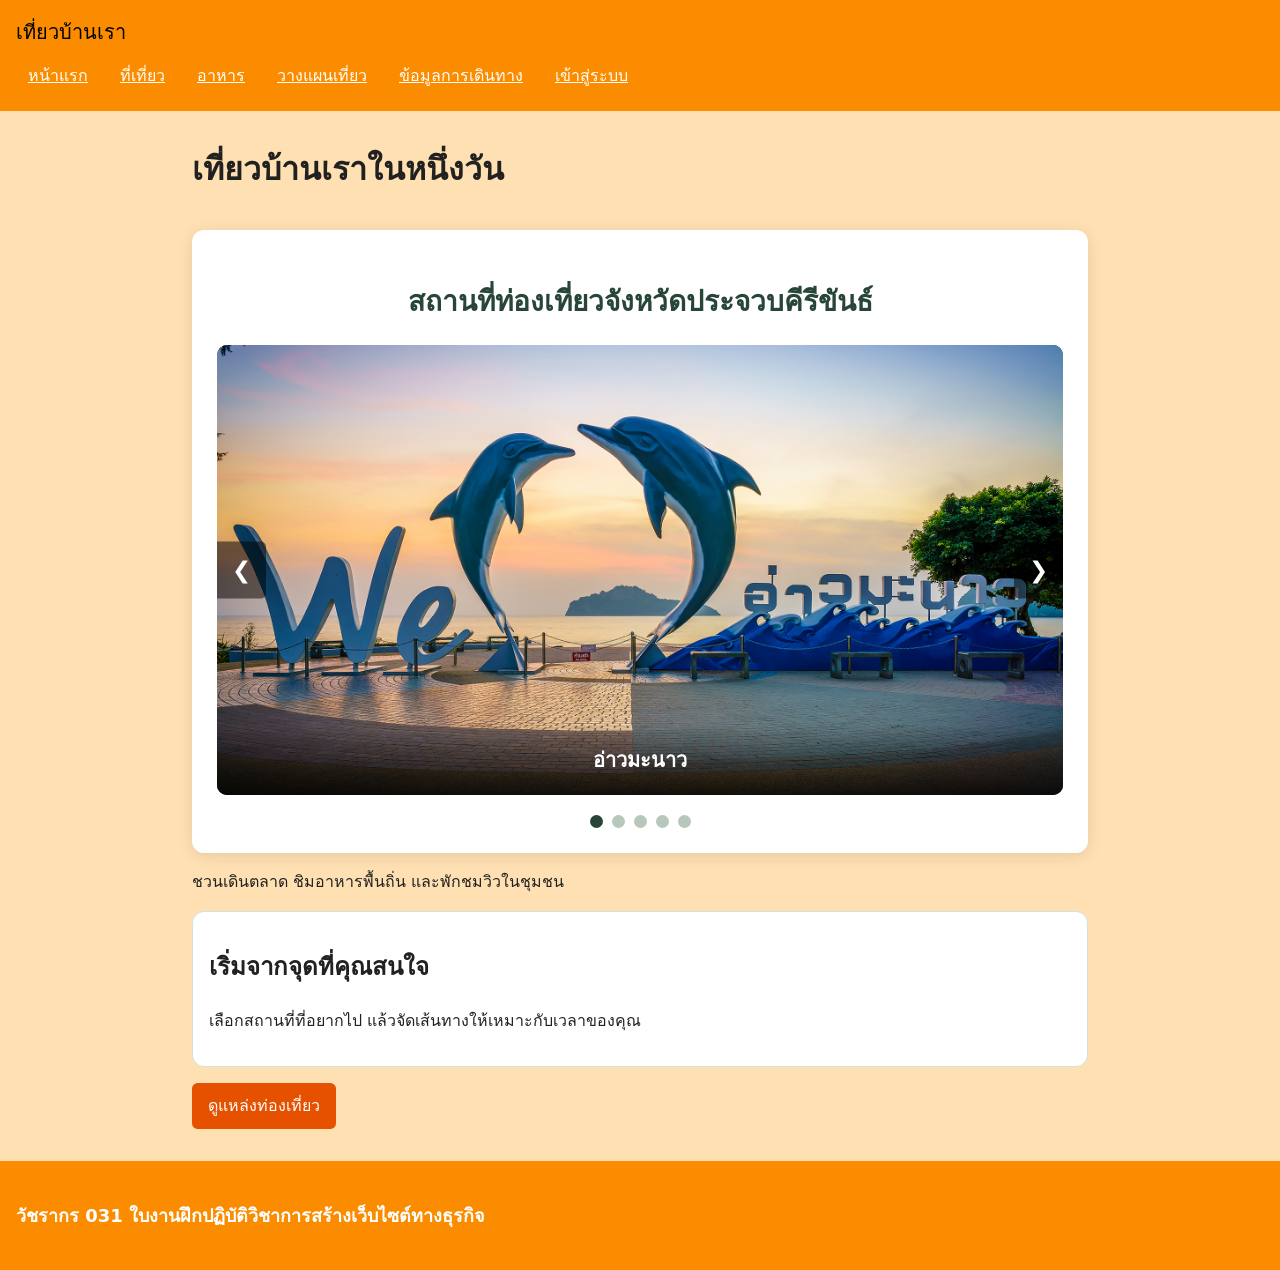
<file: index.html>
<! doctype html>
<html lang="th">
<head>
	<meta charset="utf-8">
	<meta name="viewport" content="width=device-width, initial-scale=1">
	<title>เที่ยวบ้านเรา</title>
	<link rel="stylesheet" href="style.css">
	<script src="script.js" defer></script>
</head>
<body>
	<header>
		<p class="site-name">เที่ยวบ้านเรา</p>
		<nav aria-label="เมนูหลัก">
	<ul>
		<li><a href="index.html" >หน้าแรก</a></li>
		<li><a href="places.html">ที่เที่ยว</a></li>
		<li><a href="food.html">อาหาร</a></li>
		<li><a href="plan.html">วางแผนเที่ยว</a></li>
		<li><a href="travel.html">ข้อมูลการเดินทาง</a></li>	
		<li id="loginMenu">
   		 <a href="login.html">เข้าสู่ระบบ</a>
		</li>
		<li id="userMenu" style="display: none;">
    		<span id="welcomeUser"></span>
    		<button type="button" id="logoutBtn">ออกจากระบบ</button>
		</li>

	</ul>
	</nav>
</header>
<main>
<h1>เที่ยวบ้านเราในหนึ่งวัน</h1>

<section class="gallery-section">
    <h2>สถานที่ท่องเที่ยวจังหวัดประจวบคีรีขันธ์</h2>

    <div class="slideshow">

        <div class="slide active">
            <img src="images/aomanow.jpg" alt="อ่าวมะนาว">
            <div class="slide-caption">อ่าวมะนาว</div>
        </div>

        <div class="slide">
            <img src="images/Kaow.jpg" alt="เขาช่องกระจก">
            <div class="slide-caption">เขาช่องกระจก</div>
        </div>

        <div class="slide">
            <img src="images/KLM.jpg" alt="เขาล้อมหมวก">
            <div class="slide-caption">เขาล้อมหมวก</div>
        </div>

        <div class="slide">
            <img src="images/lukmuang.jpg" alt="ศาลหลักเมือง">
            <div class="slide-caption">ศาลหลักเมือง</div>
        </div>

        <div class="slide">
            <img src="images/sapanpla.jpg" alt="สะพานปลา">
            <div class="slide-caption">สะพานปลา</div>
        </div>

        <button class="prev" id="prevSlide">&#10094;</button>
        <button class="next" id="nextSlide">&#10095;</button>

    </div>
    <div class="dots" id="slideDots"></div>
</section>
<p>ชวนเดินตลาด ชิมอาหารพื้นถิ่น และพักชมวิวในชุมชน</p>
<section class="card">
<h2>เริ่มจากจุดที่คุณสนใจ</h2>
<p>เลือกสถานที่ที่อยากไป แล้วจัดเส้นทางให้เหมาะกับเวลาของคุณ</p>
</section>
<a class="button" href="places.html">ดูแหล่งท่องเที่ยว</a>
</main>
<footer>
<p>วัชรากร 031 ใบงานฝึกปฏิบัติวิชาการสร้างเว็บไซต์ทางธุรกิจ</p>

</footer>
</body>
</html>
</file>
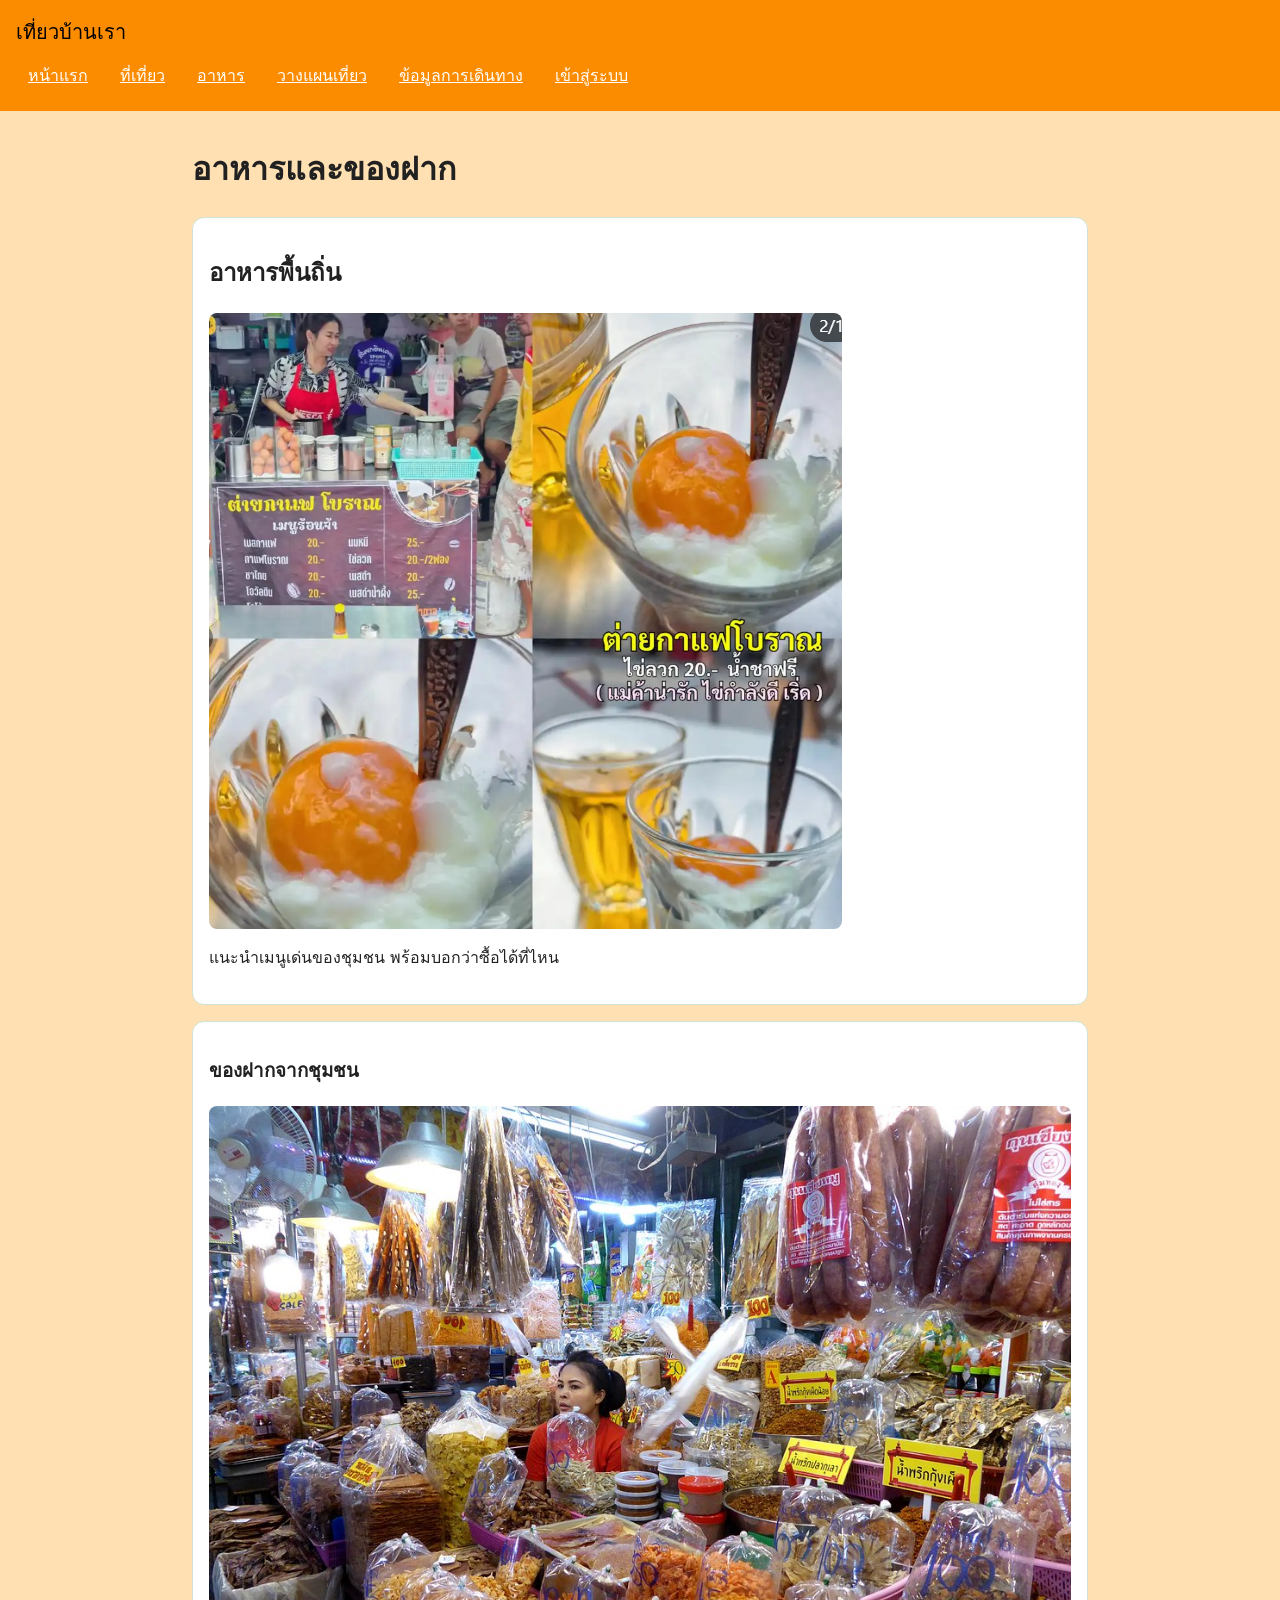
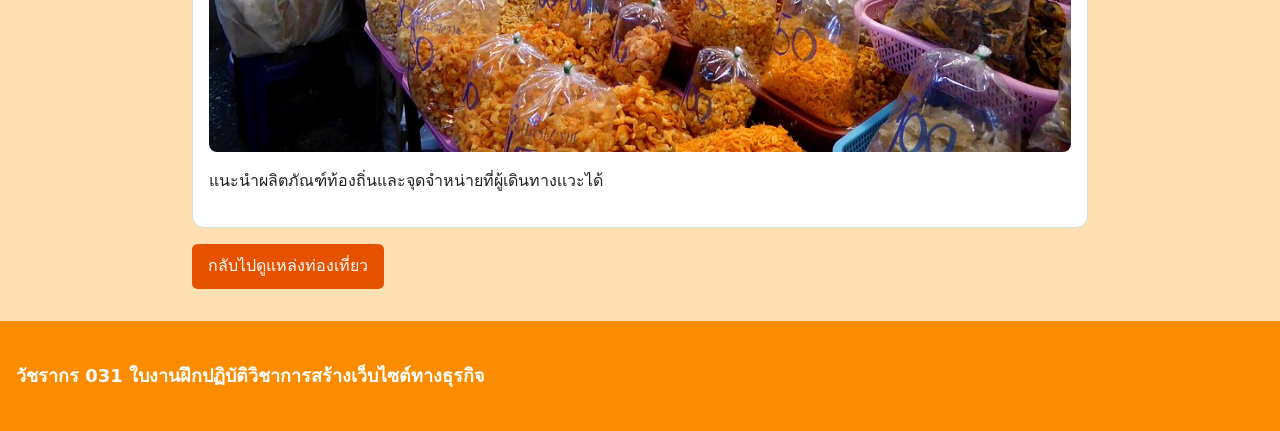
<file: food.html>
<! doctype html>
<html lang="th">
<head>
	<meta charset="utf-8">
	<meta name="viewport" content="width=device-width, initial-scale=1">
	<title>เที่ยวบ้านเรา</title>
	<link rel="stylesheet" href="style.css">
	<script src="script.js" defer></script>
</head>
<body>
	<header>
		<p class="site-name">เที่ยวบ้านเรา</p>
		<nav aria-label="เมนูหลัก">
	<ul>
		<li><a href="index.html" >หน้าแรก</a></li>
		<li><a href="places.html">ที่เที่ยว</a></li>
		<li><a href="food.html">อาหาร</a></li>
		<li><a href="plan.html">วางแผนเที่ยว</a></li>
		<li><a href="travel.html">ข้อมูลการเดินทาง</a></li>
		<li id="loginMenu">
   		 <a href="login.html">เข้าสู่ระบบ</a>
		</li>
		<li id="userMenu" style="display: none;">
    		<span id="welcomeUser"></span>
    		<button type="button" id="logoutBtn">ออกจากระบบ</button>
		</li>
	</ul>
	</nav>
</header>
<main>
<h1>อาหารและของฝาก</h1>
<section class="card">
<h2>อาหารพื้นถิ่น</h2>
<img src="images/pic2.png">
<p>แนะนำเมนูเด่นของชุมชน พร้อมบอกว่าซื้อได้ที่ไหน</p>
</section>
<section class="card">
<h3>ของฝากจากชุมชน</h3>
<img src="images/market1.jpg">
<p>แนะนำผลิตภัณฑ์ท้องถิ่นและจุดจำหน่ายที่ผู้เดินทางเเวะได้</p>
</section>
<a class="button" href="places.html">กลับไปดูแหล่งท่องเที่ยว</a>
</main>
<footer>
<p>วัชรากร 031 ใบงานฝึกปฏิบัติวิชาการสร้างเว็บไซต์ทางธุรกิจ</p>

</footer>
</body>
</html>
</file>
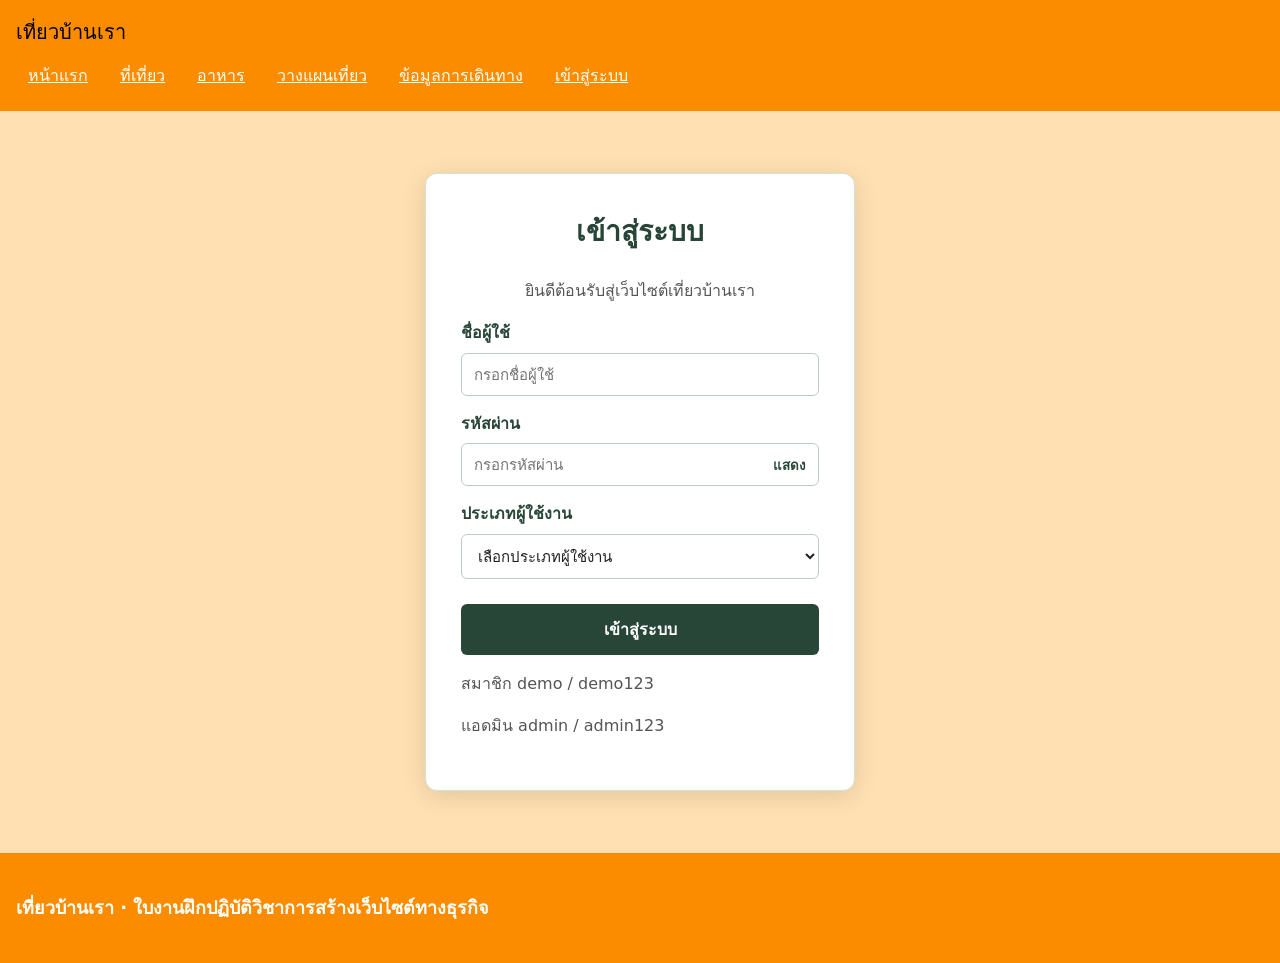
<file: login.html>
<!DOCTYPE html>
<html lang="th">
<head>
    <meta charset="UTF-8">
    <meta name="viewport" content="width=device-width, initial-scale=1">
    <title>เข้าสู่ระบบ - เที่ยวบ้านเรา</title>
    <link rel="stylesheet" href="style.css">
    <script src="script.js" defer></script>
</head>
<body>

<header>
    <p class="site-name">เที่ยวบ้านเรา</p>
    <nav>
        <ul>
            <li><a href="index.html">หน้าแรก</a></li>
            <li><a href="places.html">ที่เที่ยว</a></li>
            <li><a href="food.html">อาหาร</a></li>
            <li><a href="plan.html">วางแผนเที่ยว</a></li>
            <li><a href="travel.html">ข้อมูลการเดินทาง</a></li>
            <li id="loginMenu">
   		 <a href="login.html">เข้าสู่ระบบ</a>
		</li>
		<li id="userMenu" style="display: none;">
    		<span id="welcomeUser"></span>
    		<button type="button" id="logoutBtn">ออกจากระบบ</button>
		</li>
        </ul>
    </nav>
</header>

<main class="login-main">
    <section class="login-container">
        <h1>เข้าสู่ระบบ</h1>
        <p>ยินดีต้อนรับสู่เว็บไซต์เที่ยวบ้านเรา</p>

        <form id="loginForm">
            <label for="username">ชื่อผู้ใช้</label>
            <input type="text" id="username"
                   placeholder="กรอกชื่อผู้ใช้"
                   autocomplete="username" required>

            <label for="password">รหัสผ่าน</label>
            <div class="password-box">
                <input type="password" id="password"
                       placeholder="กรอกรหัสผ่าน"
                       autocomplete="current-password" required>
                <button type="button" id="togglePassword">
                    แสดง
                </button>
            </div>

            <label for="role">ประเภทผู้ใช้งาน</label>
            <select id="role" required>
                <option value="">เลือกประเภทผู้ใช้งาน</option>
                <option value="member">สมาชิก</option>
                <option value="admin">ผู้ดูแลระบบ</option>
            </select>

            <button type="submit" class="login-btn">
                เข้าสู่ระบบ
            </button>
	<p>สมาชิก demo /  demo123 </p>
	<p>แอดมิน admin /  admin123 </p>
            <p id="loginMessage" role="status"></p>
        </form>
    </section>
</main>

<footer>
    <p>เที่ยวบ้านเรา · ใบงานฝึกปฏิบัติวิชาการสร้างเว็บไซต์ทางธุรกิจ</p>
</footer>

<script>
document.getElementById("togglePassword").addEventListener("click", function () {
    const input = document.getElementById("password");
    const visible = input.type === "password";

    input.type = visible ? "text" : "password";
    this.textContent = visible ? "ซ่อน" : "แสดง";
});

document.getElementById("loginForm").addEventListener("submit", function (e) {
    e.preventDefault();

    const username = document.getElementById("username").value.trim();
    const password = document.getElementById("password").value;
    const role = document.getElementById("role").value;
    const message = document.getElementById("loginMessage");

    const member = username === "demo" &&
                   password === "demo123" &&
                   role === "member";

    const admin = username === "admin" &&
                  password === "admin123" &&
                  role === "admin";

    if (member || admin) {
        message.textContent = "เข้าสู่ระบบสำเร็จ";
        message.style.color = "green";

        sessionStorage.setItem("travelUser", username);

        window.location.href = "index.html";
    } else {
        message.textContent = "ข้อมูลเข้าสู่ระบบไม่ถูกต้อง";
        message.style.color = "red";
    }
});
</script>

</body>
</html>
</file>
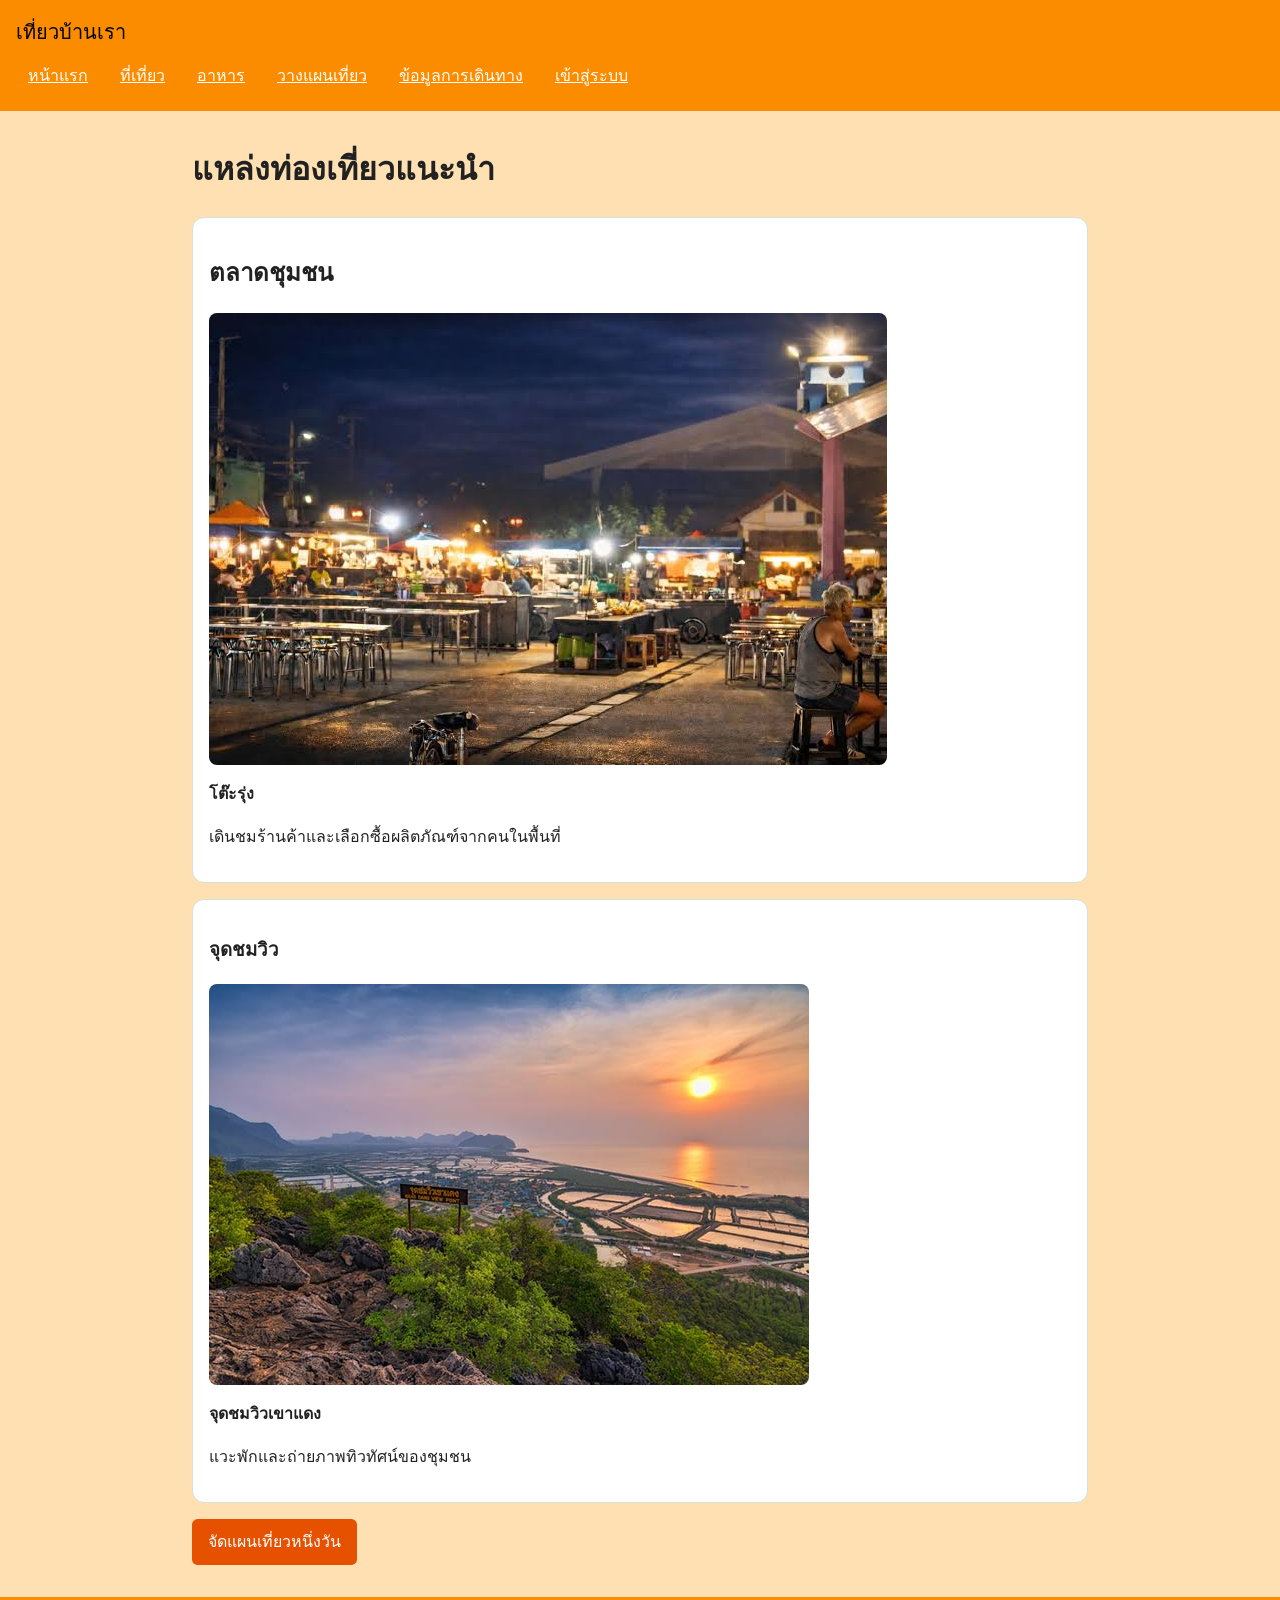
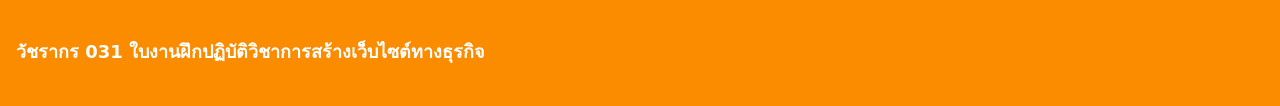
<file: places.html>
<! doctype html>
<html lang="th">
<head>
	<meta charset="utf-8">
	<meta name="viewport" content="width=device-width, initial-scale=1">
	<title>เที่ยวบ้านเรา</title>
	<link rel="stylesheet" href="style.css">
	<script src="script.js" defer></script>
</head>
<body>
	<header>
		<p class="site-name">เที่ยวบ้านเรา</p>
		<nav aria-label="เมนูหลัก">
	<ul>
		<li><a href="index.html" >หน้าแรก</a></li>
		<li><a href="places.html">ที่เที่ยว</a></li>
		<li><a href="food.html">อาหาร</a></li>
		<li><a href="plan.html">วางแผนเที่ยว</a></li>
		<li><a href="travel.html">ข้อมูลการเดินทาง</a></li>
		<li id="loginMenu">
   		 <a href="login.html">เข้าสู่ระบบ</a>
		</li>
		<li id="userMenu" style="display: none;">
    		<span id="welcomeUser"></span>
    		<button type="button" id="logoutBtn">ออกจากระบบ</button>
		</li>
	</ul>
	</nav>
</header>
<main>
<h1>แหล่งท่องเที่ยวแนะนำ</h1>

<section class="card">
<h2>ตลาดชุมชน</h2>
<img src="images/T.jpg">
	<p><b>โต๊ะรุ่ง</b></p>
<p>เดินชมร้านค้าและเลือกซื้อผลิตภัณฑ์จากคนในพื้นที่</p>
</section>
<section class="card">
<h3>จุดชมวิว</h3>
<img src="images/kred.jpg">
	<p><b>จุดชมวิวเขาแดง</b></p>
<p>แวะพักและถ่ายภาพทิวทัศน์ของชุมชน</p>
</section>
<a class="button" href="places.html">จัดแผนเที่ยวหนึ่งวัน</a>
</main>
<footer>
<p>วัชรากร 031 ใบงานฝึกปฏิบัติวิชาการสร้างเว็บไซต์ทางธุรกิจ</p>

</footer>
</body>
</html>
</file>
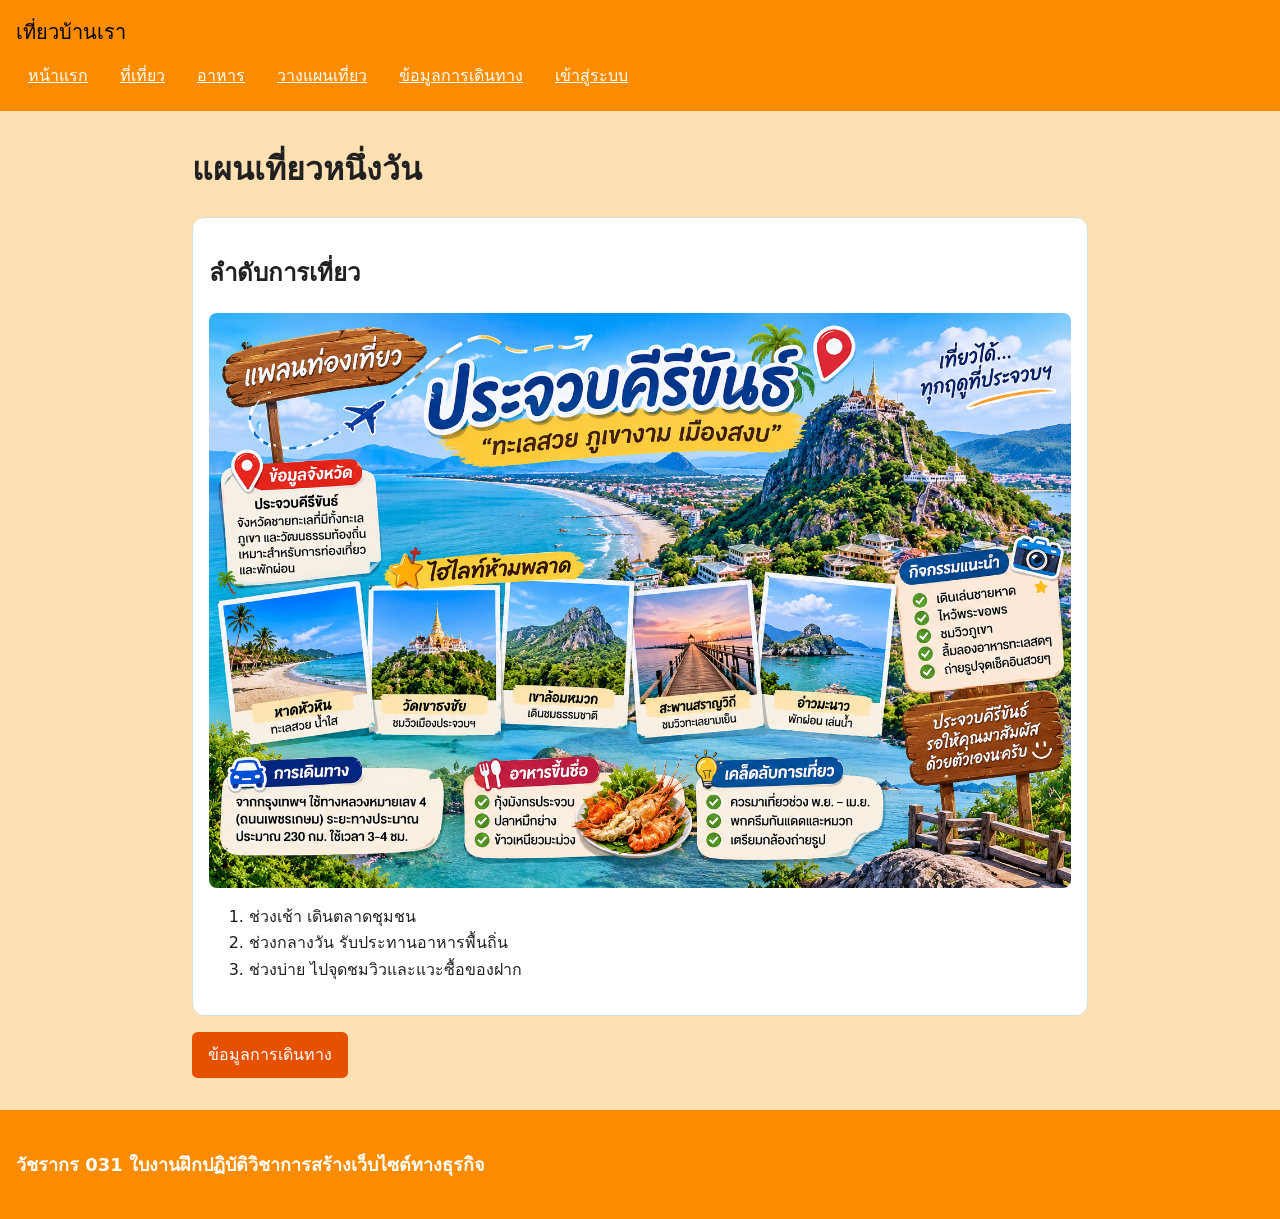
<file: plan.html>
<! doctype html>
<html lang="th">
<head>
	<meta charset="utf-8">
	<meta name="viewport" content="width=device-width, initial-scale=1">
	<title>เที่ยวบ้านเรา</title>
	<link rel="stylesheet" href="style.css">
	<script src="script.js" defer></script>
</head>
<body>
	<header>
		<p class="site-name">เที่ยวบ้านเรา</p>
		<nav aria-label="เมนูหลัก">
	<ul>
		<li><a href="index.html" >หน้าแรก</a></li>
		<li><a href="places.html">ที่เที่ยว</a></li>
		<li><a href="food.html">อาหาร</a></li>
		<li><a href="plan.html">วางแผนเที่ยว</a></li>
		<li><a href="travel.html">ข้อมูลการเดินทาง</a></li>
		<li id="loginMenu">
   		 <a href="login.html">เข้าสู่ระบบ</a>
		</li>
		<li id="userMenu" style="display: none;">
    		<span id="welcomeUser"></span>
    		<button type="button" id="logoutBtn">ออกจากระบบ</button>
		</li>
	</ul>
	</nav>
</header>
<main>
<h1>แผนเที่ยวหนึ่งวัน</h1>
<section class="card">
<h2>ลำดับการเที่ยว</h2>
 <img src=images/ptp.png>
<ol>
	<li>ช่วงเช้า เดินตลาดชุมชน</li>
	<li>ช่วงกลางวัน รับประทานอาหารพื้นถิ่น</li>
	<li>ช่วงบ่าย ไปจุดชมวิวและแวะซื้อของฝาก</li>
</ol>
</section>
<a class="button" href="places.html">ข้อมูลการเดินทาง</a>
</main>
<footer>
<p>วัชรากร 031 ใบงานฝึกปฏิบัติวิชาการสร้างเว็บไซต์ทางธุรกิจ</p>
</footer>
</body>
</html>
</file>
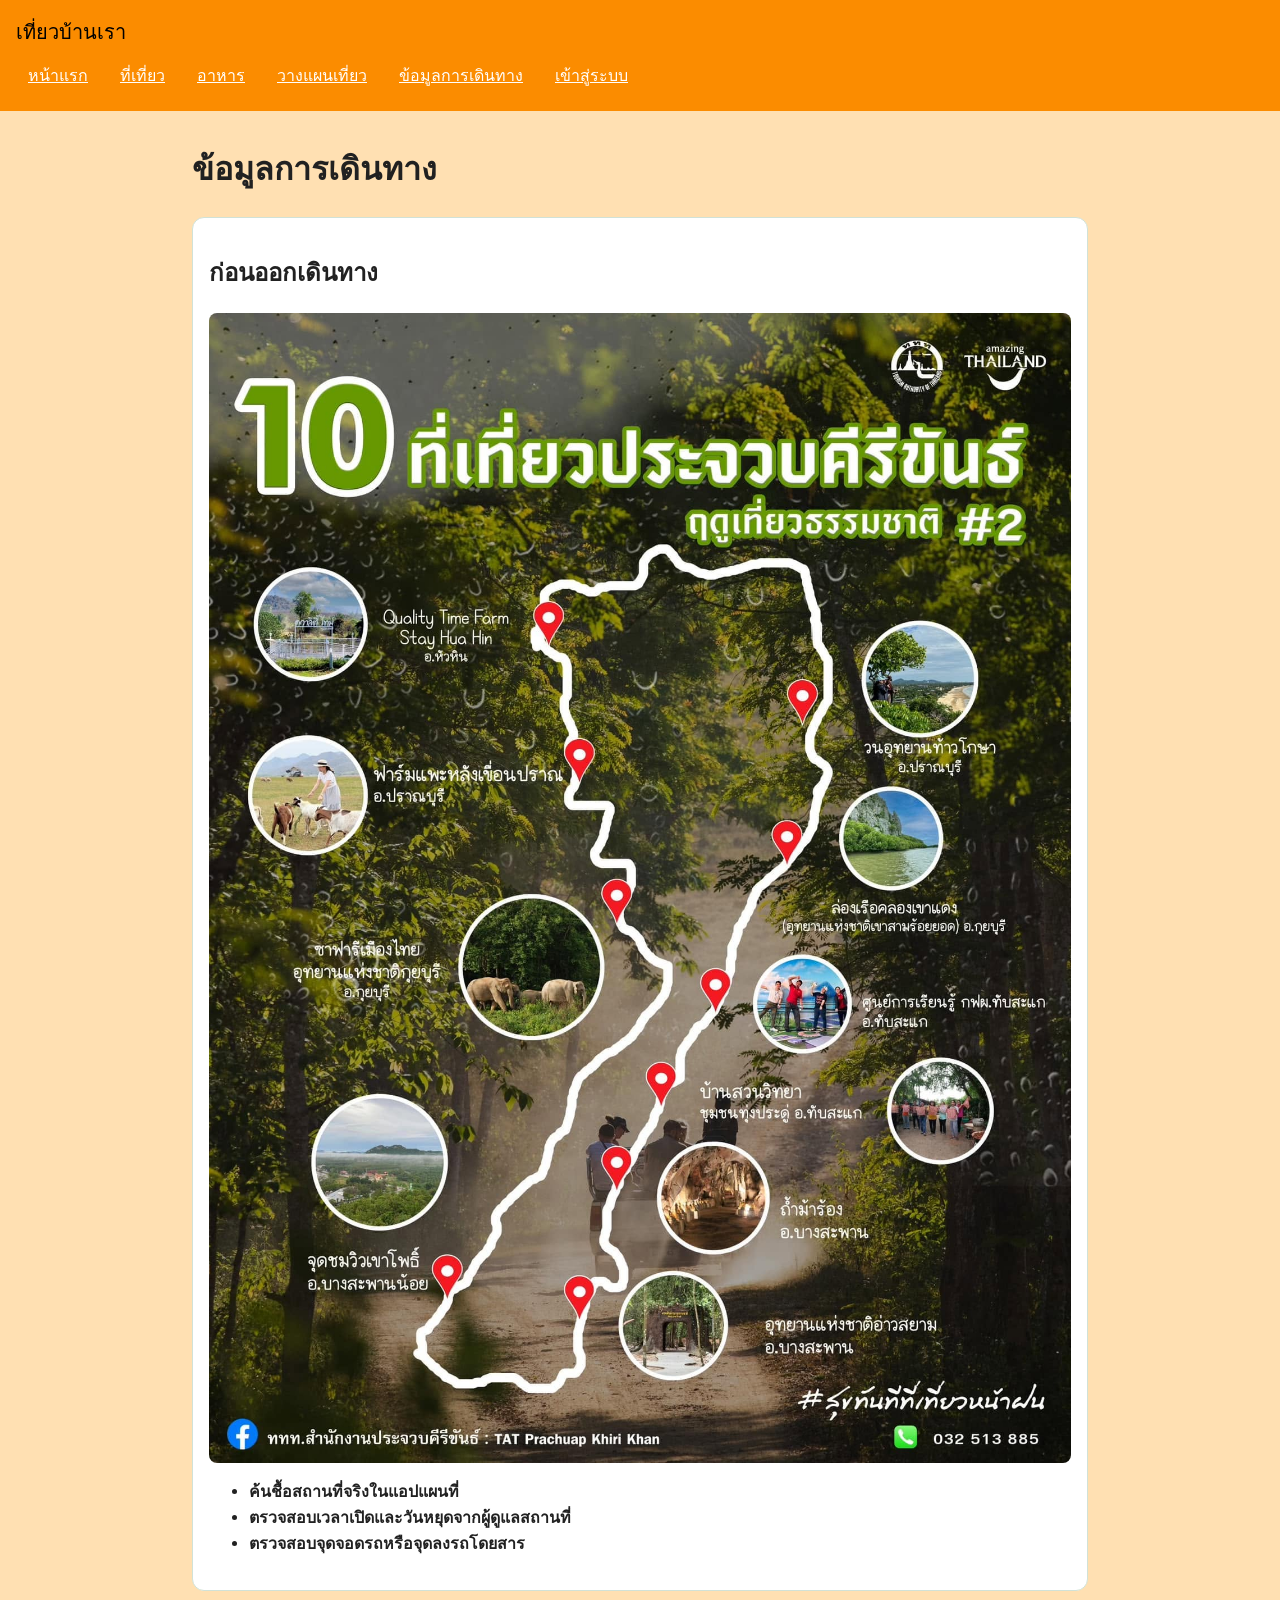
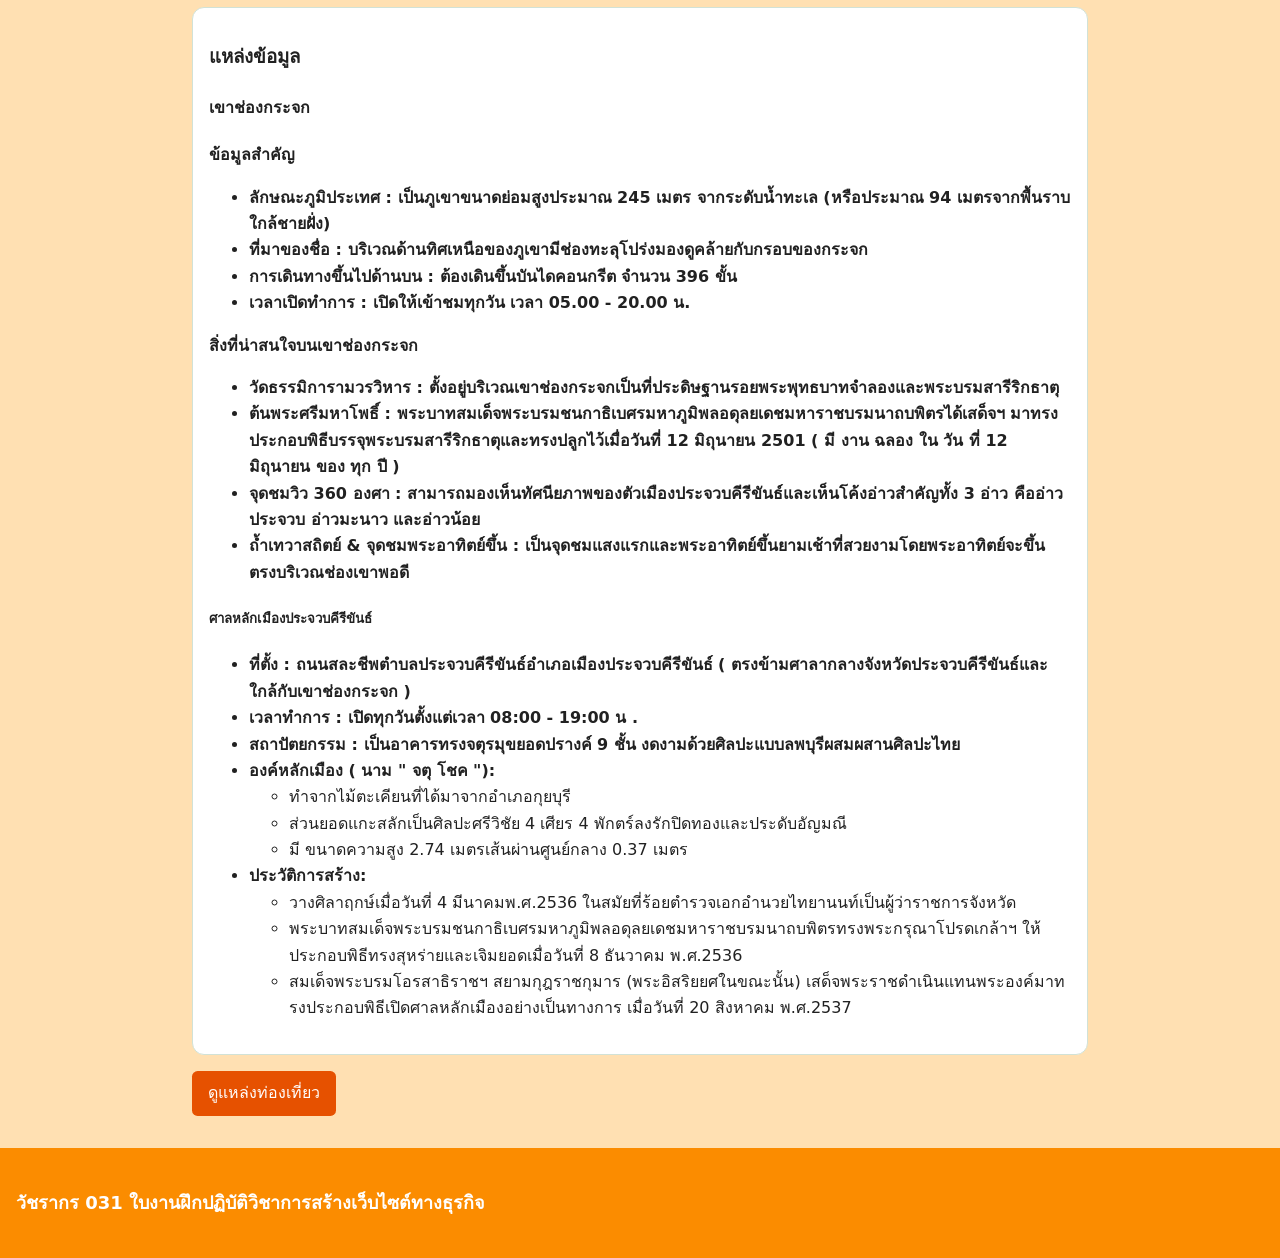
<file: travel.html>
<! doctype html>
<html lang="th">
<head>
	<meta charset="utf-8">
	<meta name="viewport" content="width=device-width, initial-scale=1">
	<title>เที่ยวบ้านเรา</title>
	<link rel="stylesheet" href="style.css">
	<script src="script.js" defer></script>
</head>
<body>
	<header>
		<p class="site-name">เที่ยวบ้านเรา</p>
		<nav aria-label="เมนูหลัก">
	<ul>
		<li><a href="index.html" >หน้าแรก</a></li>
		<li><a href="places.html">ที่เที่ยว</a></li>
		<li><a href="food.html">อาหาร</a></li>
		<li><a href="plan.html">วางแผนเที่ยว</a></li>
		<li><a href="travel.html">ข้อมูลการเดินทาง</a></li>
		<li id="loginMenu">
   		 <a href="login.html">เข้าสู่ระบบ</a>
		</li>
		<li id="userMenu" style="display: none;">
    		<span id="welcomeUser"></span>
    		<button type="button" id="logoutBtn">ออกจากระบบ</button>
		</li>
	</ul>
	</nav>
</header>
<main>
<h1>ข้อมูลการเดินทาง</h1>
<section class="card">
<h2>ก่อนออกเดินทาง</h2>
<img src="images/maptravel.jpg">
<ul>
	<li><strong>ค้นชื้อสถานที่จริงในแอปแผนที่</strong></li>
	<li><strong>ตรวจสอบเวลาเปิดและวันหยุดจากผู้ดูแลสถานที่</strong></li>
	<li><strong>ตรวจสอบจุดจอดรถหรือจุดลงรถโดยสาร</strong></li>
</ul>
</section>
<section class="card">
<h3>แหล่งข้อมูล</h3>
<h4>เขาช่องกระจก</h4>
	<p><b>ข้อมูลสำคัญ</b></p>
<ul>
	<li><b>ลักษณะภูมิประเทศ : เป็นภูเขาขนาดย่อมสูงประมาณ 245 เมตร จากระดับน้ำทะเล (หรือประมาณ 94 เมตรจากพื้นราบใกล้ชายฝั่ง)</li></b>
	<li><b>ที่มาของชื่อ : บริเวณด้านทิศเหนือของภูเขามีช่องทะลุโปร่งมองดูคล้ายกับกรอบของกระจก</li></b>
	<li><b>การเดินทางขึ้นไปด้านบน : ต้องเดินขึ้นบันไดคอนกรีต จำนวน 396 ขั้น</li></b>
	<li><b>เวลาเปิดทำการ : เปิดให้เข้าชมทุกวัน เวลา 05.00 - 20.00 น.</li></b>
</ul>
	<p><b>สิ่งที่น่าสนใจบนเขาช่องกระจก</b></p>
<ul>
	<li><b>วัดธรรมิการามวรวิหาร : ตั้งอยู่บริเวณเขาช่องกระจกเป็นที่ประดิษฐานรอยพระพุทธบาทจำลองและพระบรมสารีริกธาตุ</li></b>
	<li><b>ต้นพระศรีมหาโพธิ์ : พระบาทสมเด็จพระบรมชนกาธิเบศรมหาภูมิพลอดุลยเดชมหาราชบรมนาถบพิตรได้เสด็จฯ มาทรงประกอบพิธีบรรจุพระบรมสารีริกธาตุและทรงปลูกไว้เมื่อวันที่ 12 มิถุนายน 2501 ( มี งาน ฉลอง ใน วัน ที่ 12 มิถุนายน ของ ทุก ปี )</li></b>
	<li><b>จุดชมวิว 360 องศา : สามารถมองเห็นทัศนียภาพของตัวเมืองประจวบคีรีขันธ์และเห็นโค้งอ่าวสำคัญทั้ง 3 อ่าว คืออ่าวประจวบ อ่าวมะนาว และอ่าวน้อย</li></b>
	<li><b>ถ้ำเทวาสถิตย์ & จุดชมพระอาทิตย์ขึ้น : เป็นจุดชมแสงแรกและพระอาทิตย์ขึ้นยามเช้าที่สวยงามโดยพระอาทิตย์จะขึ้นตรงบริเวณช่องเขาพอดี</li></b>
</ul>
<h5><strong>ศาลหลักเมืองประจวบคีรีขันธ์</strong></h5>
<ul>
	<li><b>ที่ตั้ง : ถนนสละชีพตำบลประจวบคีรีขันธ์อำเภอเมืองประจวบคีรีขันธ์ ( ตรงข้ามศาลากลางจังหวัดประจวบคีรีขันธ์และใกล้กับเขาช่องกระจก )</li></b>
	<li><b>เวลาทำการ : เปิดทุกวันตั้งแต่เวลา 08:00 - 19:00 น .</li></b>
	<li><b>สถาปัตยกรรม : เป็นอาคารทรงจตุรมุขยอดปรางค์ 9 ชั้น งดงามด้วยศิลปะแบบลพบุรีผสมผสานศิลปะไทย</li></b>
	<li><b>องค์หลักเมือง ( นาม " จตุ โชค "):</li></b>
		<ul>
			<li>ทำจากไม้ตะเคียนที่ได้มาจากอำเภอกุยบุรี</li>
			<li>ส่วนยอดแกะสลักเป็นศิลปะศรีวิชัย 4 เศียร 4 พักตร์ลงรักปิดทองและประดับอัญมณี</li>
			<li>มี ขนาดความสูง 2.74 เมตรเส้นผ่านศูนย์กลาง 0.37 เมตร</li>
		</ul>
	<li><b>ประวัติการสร้าง:</li></b>
		<ul>
			<li>วางศิลาฤกษ์เมื่อวันที่ 4 มีนาคมพ.ศ.2536 ในสมัยที่ร้อยตำรวจเอกอำนวยไทยานนท์เป็นผู้ว่าราชการจังหวัด</li>
			<li>พระบาทสมเด็จพระบรมชนกาธิเบศรมหาภูมิพลอดุลยเดชมหาราชบรมนาถบพิตรทรงพระกรุณาโปรดเกล้าฯ ให้ประกอบพิธีทรงสุหร่ายและเจิมยอดเมื่อวันที่ 8 ธันวาคม พ.ศ.2536</li>
			<li>สมเด็จพระบรมโอรสาธิราชฯ สยามกุฎราชกุมาร (พระอิสริยยศในขณะนั้น) เสด็จพระราชดำเนินแทนพระองค์มาทรงประกอบพิธีเปิดศาลหลักเมืองอย่างเป็นทางการ เมื่อวันที่ 20 สิงหาคม พ.ศ.2537</li>
		</ul>
</ul>
</section>
<a class="button" href="places.html">ดูแหล่งท่องเที่ยว</a>
</main>
<footer>
<p>วัชรากร 031 ใบงานฝึกปฏิบัติวิชาการสร้างเว็บไซต์ทางธุรกิจ</p>

</footer>
</body>
</html>
</file>
<file: style.css>
* {
box-sizing: border-box;
}
body {
	margin: 0;
	font-family: system-ui, sans-serif;
	line-height: 1.65;
	color: #212121;        /*สีตัวอักษรที่แสดงผลในส่วนของเนื้อหาเว็บ*/
	background: #ffe0b2;    /*สีพื้นหลังของตัวเว็บ*/
}
header, footer {
	padding: 1rem;
	color: #000000;   
	background: #fb8c00;   /*สีพื้นหลังของส่วนหัวเว็บและท้ายเว็บ*/
}
.site-name {
	margin: 0 0 0.5rem;
	font-size: 1.25rem;
	font-weigth: bold;
}
nav ul {
	display: flex;
	flex-wrap: wrap;
	gap: 0.5rem;
	margin: 0;
	padding: 0;
	list-style: none;
}
nav a {
	display: block;
	padding: 0.35rem 0.75rem;
	color: #ffffff;   /*สีตัวอักษรบนเมนู*/
	border-radius: 0.35rem;
}
nav a:hover, nav a[aria-current="page"] {
	background: #F8E8D3;   /*พื้นหลังของเมนูเมื่อเอาเมาส์ไปวางชี้*/
	color: #174c3c;
}
a:focus-visible {
	outline: 3px solid #c67400;
	outline-offset: 3px;
}
main {
	width: min(92%, 56rem);
	margin: 2rem auto;
}
.card {
	margin: 1rem 0;
	padding: 1rem;
	border: 1px solid #d1e2d7;
	border-radius: 0.75rem;
	background: #ffffff;  /*สีพื้นหลังของกรอบcard*/
}
img {
	display: block;
	max-width: 100%;
	heigth: auto;
	border-radius: 0.5rem;
}
.button {
	display: inline-block;
	padding: 0.6rem 1rem;
	border-radius: 0.35rem;
	background: #e65100;  /*สีของปุ่ม*/
	color: white;
	text-decoration: none;
}


.button:hover {
    background: #205b3e;
    color: #ffffff;
}

.gallery-section {
    margin-top: 35px;
    padding: 25px;
    background: #ffffff;
    border-radius: 12px;
    text-align: center;
    box-shadow: 0 3px 15px rgba(0, 0, 0, 0.1);
}

.gallery-section h2 {
    color: #284638;
    font-size: 28px;
    margin-bottom: 10px;
}

.gallery-section p {
    color: #555555;
}

.slideshow {
    position: relative;
    width: 100%;
    max-width: 900px;
    height: 450px;
    margin: 20px auto;
    overflow: hidden;
    border-radius: 10px;
    background: #183426;
}

.slide {
    display: none;
    position: relative;
    width: 100%;
    height: 100%;
}

.slide.active {
    display: block;
    animation: fadeIn 0.7s ease-in-out;
}

.slide img {
    width: 100%;
    height: 100%;
    object-fit: cover;
    border-radius: 0;
}


.slide-caption {
    position: absolute;
    bottom: 0;
    left: 0;
    width: 100%;
    padding: 18px;
    color: #ffffff;
    font-size: 20px;
    font-weight: bold;
    text-align: center;
    background: linear-gradient(
        transparent,
        rgba(0, 0, 0, 0.8)
    );
}

.prev,
.next {
    position: absolute;
    top: 50%;
    transform: translateY(-50%);
    z-index: 2;
    padding: 15px;
    border: none;
    background: rgba(0, 0, 0, 0.5);
    color: #ffffff;
    font-size: 23px;
    cursor: pointer;
    transition: 0.3s;
}

.prev {
    left: 0;
    border-radius: 0 5px 5px 0;
}

.next {
    right: 0;
    border-radius: 5px 0 0 5px;
}

.prev:hover,
.next:hover {
    background: #284638;
}


.dots {
    display: flex;
    justify-content: center;
    flex-wrap: wrap;
    gap: 9px;
    margin-top: 15px;
}

.dot {
    width: 13px;
    height: 13px;
    padding: 0;
    border: none;
    border-radius: 50%;
    background: #b8c7bb;
    cursor: pointer;
    transition: 0.3s;
}

.dot:hover {
    background: #32845a;
}

.dot.active {
    background: #284638;
}

/* เอฟเฟกต์เปลี่ยนภาพ */

@keyframes fadeIn {
    from {
        opacity: 0.3;
    }

    to {
        opacity: 1;
    }
}

.login-main {
    min-height: 70vh;
    display: flex;
    justify-content: center;
    align-items: center;
    padding: 30px 15px;
}

.login-container {
    width: min(100%, 430px);
    padding: 35px;
    background: #ffffff;
    border: 1px solid #d1e2d7;
    border-radius: 12px;
    text-align: center;
    box-shadow: 0 5px 25px rgba(0, 0, 0, 0.12);
}

.login-container h1 {
    margin-top: 0;
    color: #284638;
    font-size: 28px;
}

.login-container p {
    color: #555555;
}

.login-container form {
    text-align: left;
}

.login-container label {
    display: block;
    margin: 15px 0 6px;
    font-weight: bold;
    color: #284638;
}

.login-container input,
.login-container select {
    width: 100%;
    padding: 12px;
    border: 1px solid #bacdc0;
    border-radius: 6px;
    background: #ffffff;
    color: #212121;
    font-size: 15px;
}

.login-container input:focus,
.login-container select:focus {
    outline: 2px solid #32845a;
    border-color: #32845a;
}

.password-box {
    display: flex;
    position: relative;
}

.password-box input {
    padding-right: 70px;
}

.password-box button {
    position: absolute;
    right: 5px;
    top: 50%;
    transform: translateY(-50%);
    padding: 8px;
    border: none;
    background: transparent;
    color: #284638;
    font-weight: bold;
    cursor: pointer;
}

.login-btn {
    width: 100%;
    padding: 13px;
    margin-top: 25px;
    border: none;
    border-radius: 6px;
    background: #284638;
    color: #ffffff;
    font-size: 16px;
    font-weight: bold;
    cursor: pointer;
    transition: 0.3s;
}

.login-btn:hover {
    background: #32845a;
}

#loginMessage {
    margin-top: 15px;
    text-align: center;
    font-weight: bold;
}

.login-info {
    margin-top: 20px;
    padding: 10px;
    background: #edf5ef;
    border-radius: 8px;
    font-size: 13px;
}

.login-info p {
    margin: 5px;
}

footer {
    background: #fb8c00;
    color: #ffffff;
    padding: 28px 16px;
    text-align: left;
    font-size: 18px;
    font-weight: bold;
}

footer p {
    margin: 12px 0;
    color: #ffffff;
}

@media (max-width: 700px) {

    header {
        display: block;
        text-align: left;
        padding: 16px;
    }

    .site-name {
        font-size: 22px;
    }

    nav ul {
        justify-content: flex-start;
        gap: 8px;
    }

    nav a {
        font-size: 16px;
        padding: 8px;
    }

    main {
        width: 94%;
        margin: 20px auto;
    }

    .gallery-section {
        padding: 12px;
    }

    .gallery-section h2 {
        font-size: 22px;
    }

    .slideshow {
        height: 270px;
    }

    .slide-caption {
        font-size: 16px;
        padding: 12px;
    }

    .prev,
    .next {
        padding: 10px;
        font-size: 18px;
    }

    .login-container {
        padding: 22px;
    }

    footer {
        padding: 20px 16px;
        text-align: left;
        font-size: 16px;
    }
}

/* แสดงสถานะผู้ใช้ */

#userMenu {
    align-items: center;
    gap: 15px;
    color: white;
    font-weight: bold;
}

#logoutBtn {
    padding: 8px 14px;
    border: none;
    border-radius: 5px;
    background: #e65100;
    color: white;
    cursor: pointer;
}

#logoutBtn:hover {
    background: #bf360c;
}
</file>
